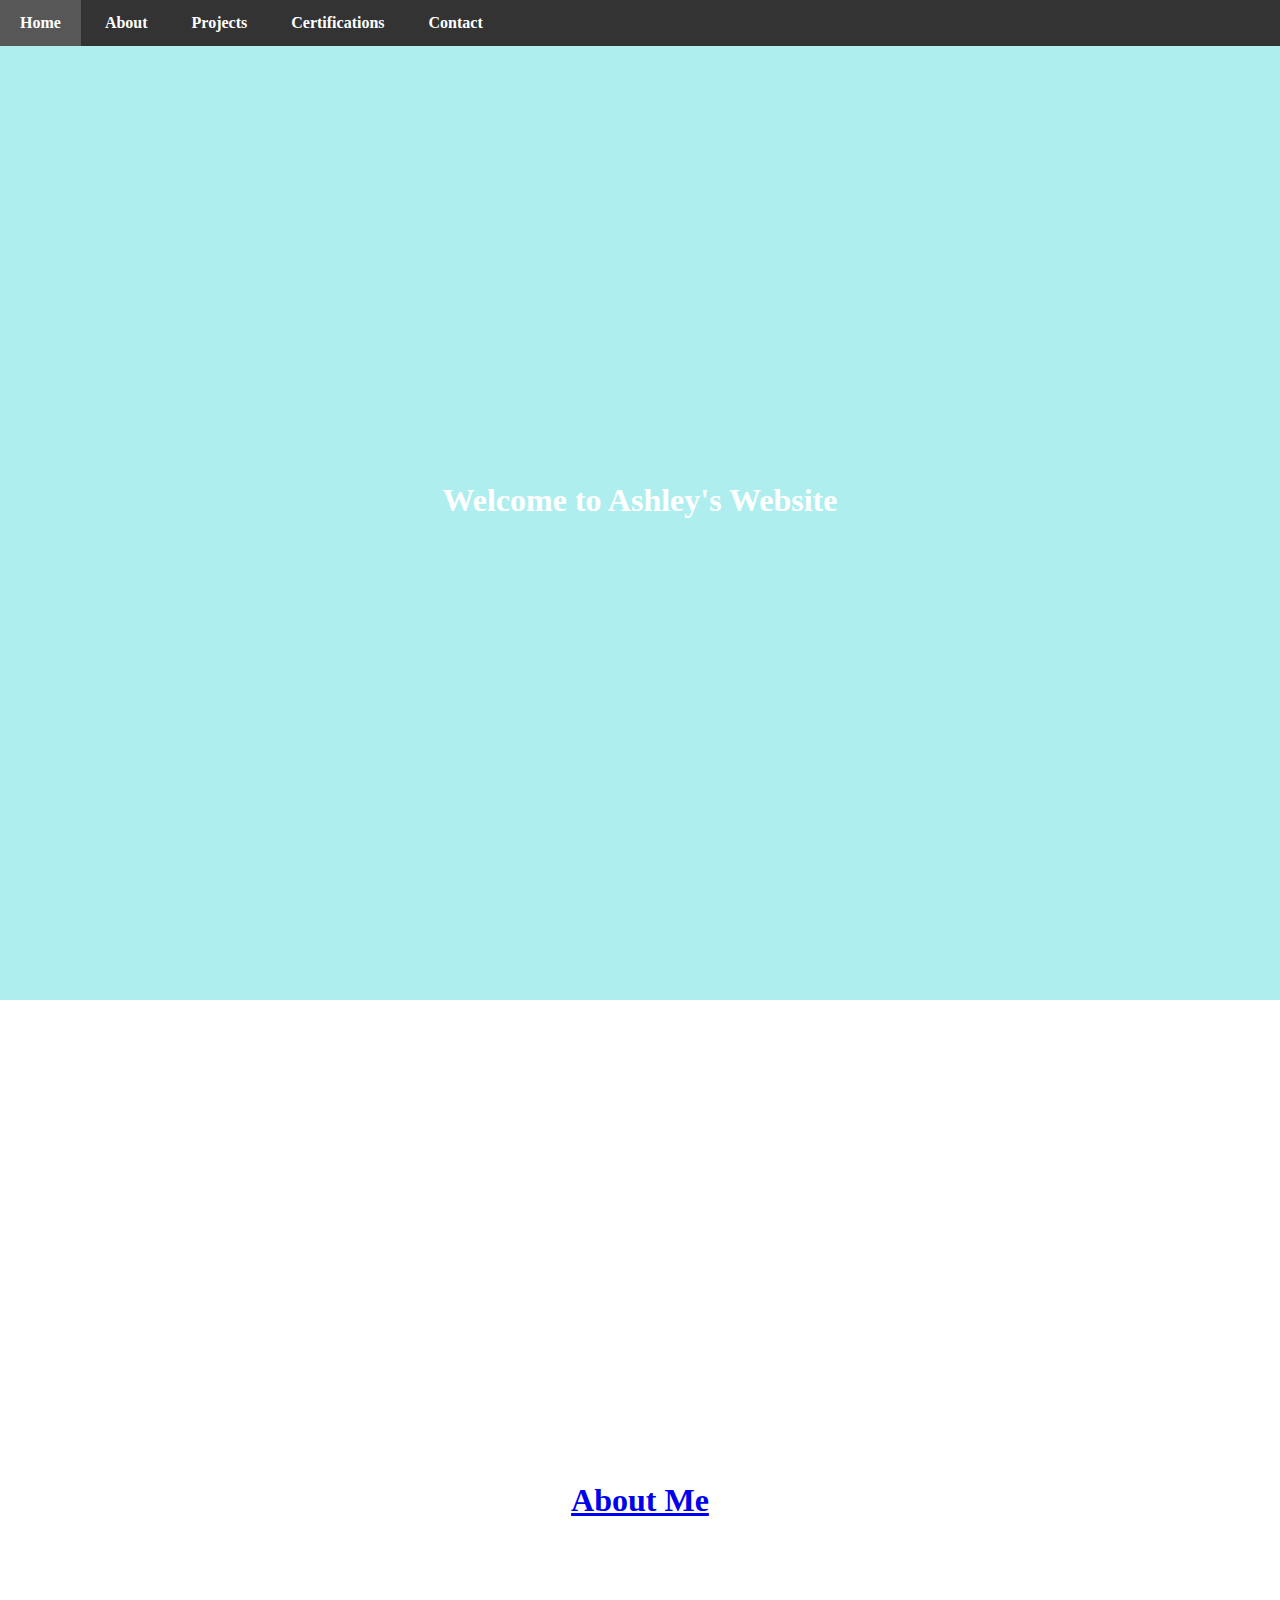
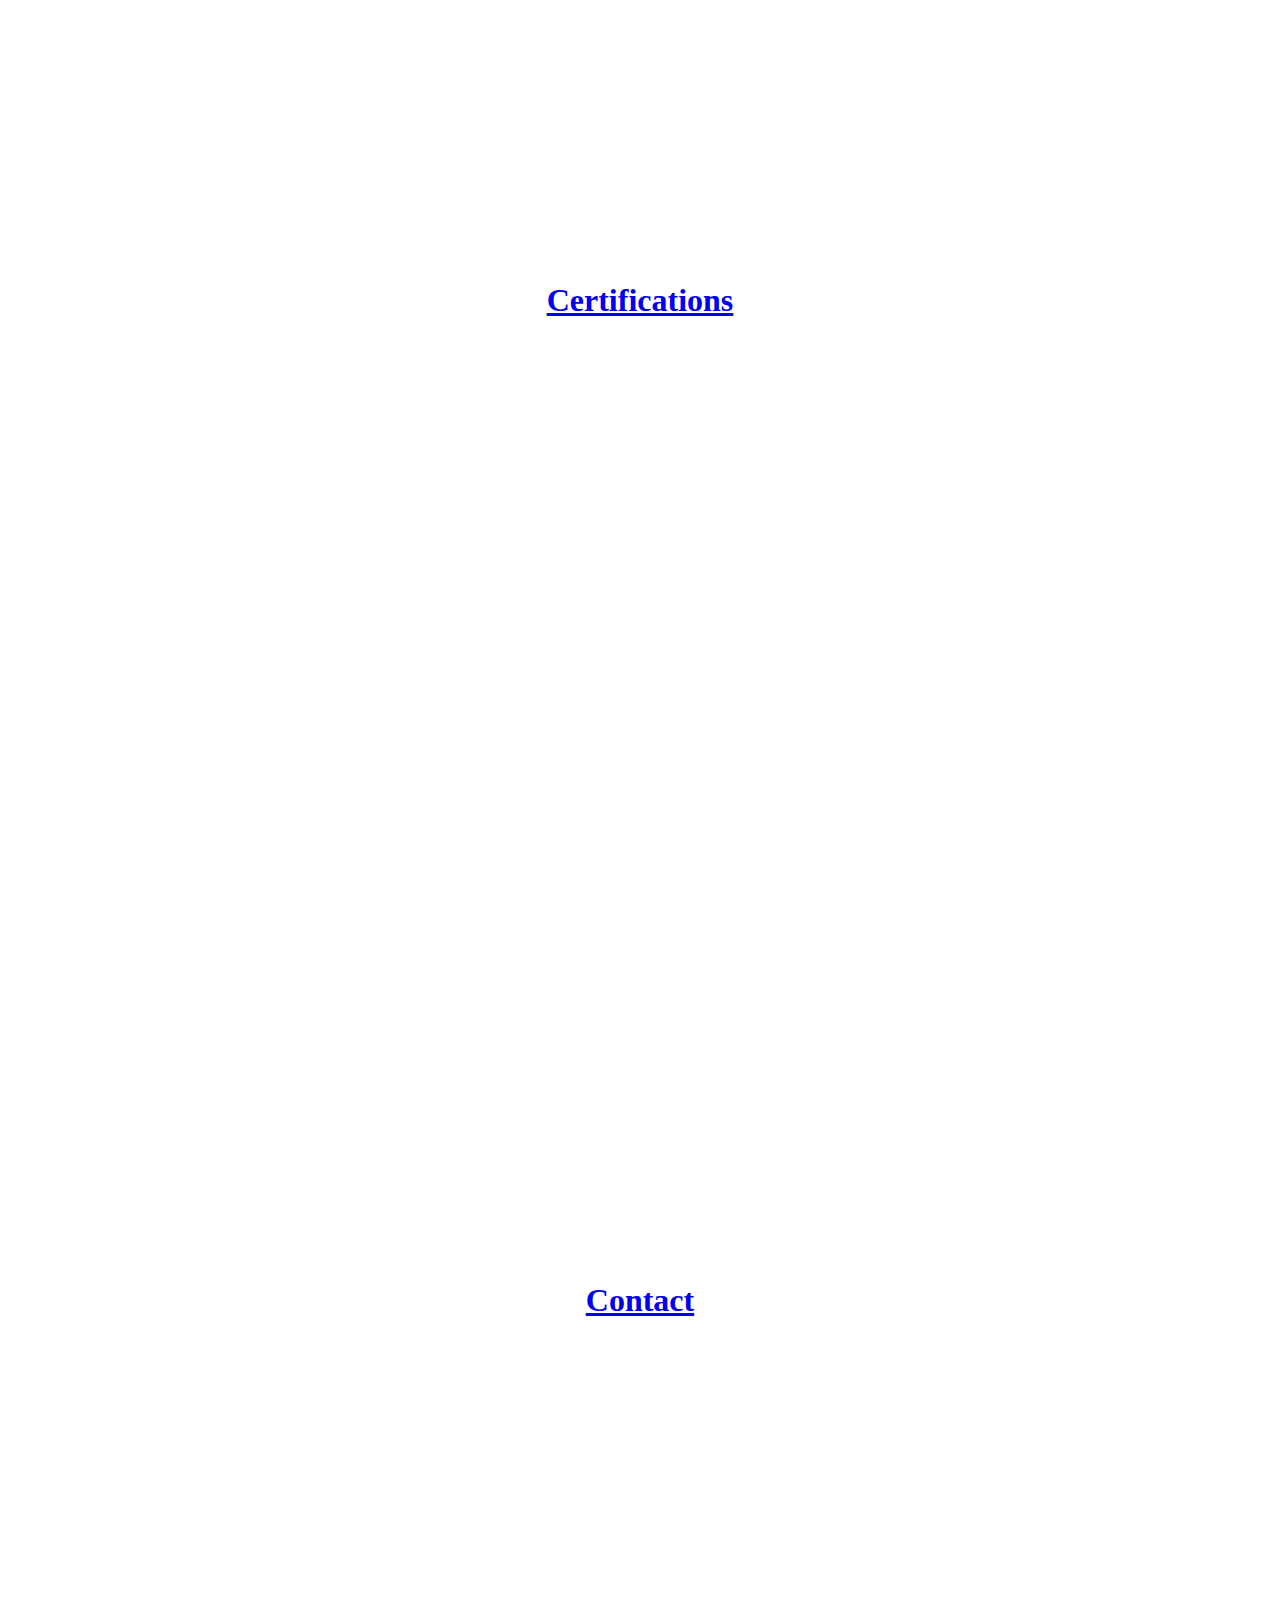
<file: index.html>
<!DOCTYPE html>
<html lang="en">
<head>
    <meta charset="UTF-8">
    <meta name="viewport" content="width=device-width, initial-scale=1.0">
    <title>Mywebsite</title>
    <style>
    

        body {
            font-family: 'Times New Roman', Times, serif;
            margin: 0;
            padding: 0;
            background-color: paleturquoise;
        }
        .navbar {
            background-color: #333;
            position: fixed;
            width: 100%;
            top: 0;
            z-index: 1000;
        }
        .navbar a {
            color: white;
            text-decoration: none;
            padding: 14px 20px;
            display: inline-block;
            font-weight: bold;
        }
        .navbar a:hover, .navbar a.active {
            background-color: #575757;
        }
        html {
            scroll-behavior: smooth;
        }

.section {
    text-align: center;
    padding: 50px;
    height: 100vh; /* Full screen height */
    display: flex;
    justify-content: center;
    align-items: center;
}
        .home-section {
    text-align: center;
    padding: 50px;
    height: 100vh; /* Full screen height */
    display: flex;
    justify-content: center;
    align-items: center;
    background-image: url('https://thinkbluemarble.com/wp-content/uploads/2023/07/butterflies.jpg');
    background-size: cover;
    background-position: center;
    background-repeat: no-repeat;
    color: white;
    font-weight: bold;
    
}
        .about-section {
            text-align: center;
            padding: 50px;
            background-color: white;
            color: black;
            background-image: url('https://images.rawpixel.com/image_800/czNmcy1wcml2YXRlL3Jhd3BpeGVsX2ltYWdlcy93ZWJzaXRlX2NvbnRlbnQvbHIvdjEwODEtYmctMDRjLXguanBn.jpg');
        background-size: cover;
    background-position: center;
background-repeat: no-repeat;
        }
        .projects-section {
    background-color: white;
    color: black;
    background-image: url('https://images.rawpixel.com/image_800/czNmcy1wcml2YXRlL3Jhd3BpeGVsX2ltYWdlcy93ZWJzaXRlX2NvbnRlbnQvbHIvdjEwODEtYmctMDRjLXguanBn.jpg');
    background-size: cover;
    background-position: center;
    background-repeat: no-repeat;
}

.certifications-section {
    background-color: white;
    color: black;
    background-image: url('https://images.rawpixel.com/image_800/czNmcy1wcml2YXRlL3Jhd3BpeGVsX2ltYWdlcy93ZWJzaXRlX2NvbnRlbnQvbHIvdjEwODEtYmctMDRjLXguanBn.jpg');
    background-size: cover;
    background-position: center;
    background-repeat: no-repeat;
}

.contact-section {
    background-color: white;
    color: black;
    background-image: url('https://images.rawpixel.com/image_800/czNmcy1wcml2YXRlL3Jhd3BpeGVsX2ltYWdlcy93ZWJzaXRlX2NvbnRlbnQvbHIvdjEwODEtYmctMDRjLXguanBn.jpg');
    background-size: cover;
    background-position: center;
    background-repeat: no-repeat;
}

    </style>
</head>
<body>
    <div class="navbar">
        <a href="#home">Home</a>
        <a href="#about">About</a>
        <a href="#projects">Projects</a>
        <a href="#certifications">Certifications</a>
        <a href="#contact">Contact</a>
    </div>
    <div id="home" class="section home-section">
    <h1><b>Welcome to Ashley's Website</b></h1>
    </div>
    <div id="about" class="section about-section">
        <a href="about_me.html" target="_blank"><h1>About Me</h1></a>
        </div>
        <div id="projects" class="section projects-section">
            <a href="project.html" target="_blank"><h1>Projects</h1></a>
        </div>
        <div id="certifications" class="section certifications-section">
            <a href="certification.html" target="_blank"><h1>Certifications</h1></a>
        </div>
        <div id="contact" class="section contact-section">
            <a href="contact2.html" target="_blank"><h1>Contact</h1></a>
            <br> <!--Adds space between the title and the link -->
        </div>
    

</body>
</html>
</file>
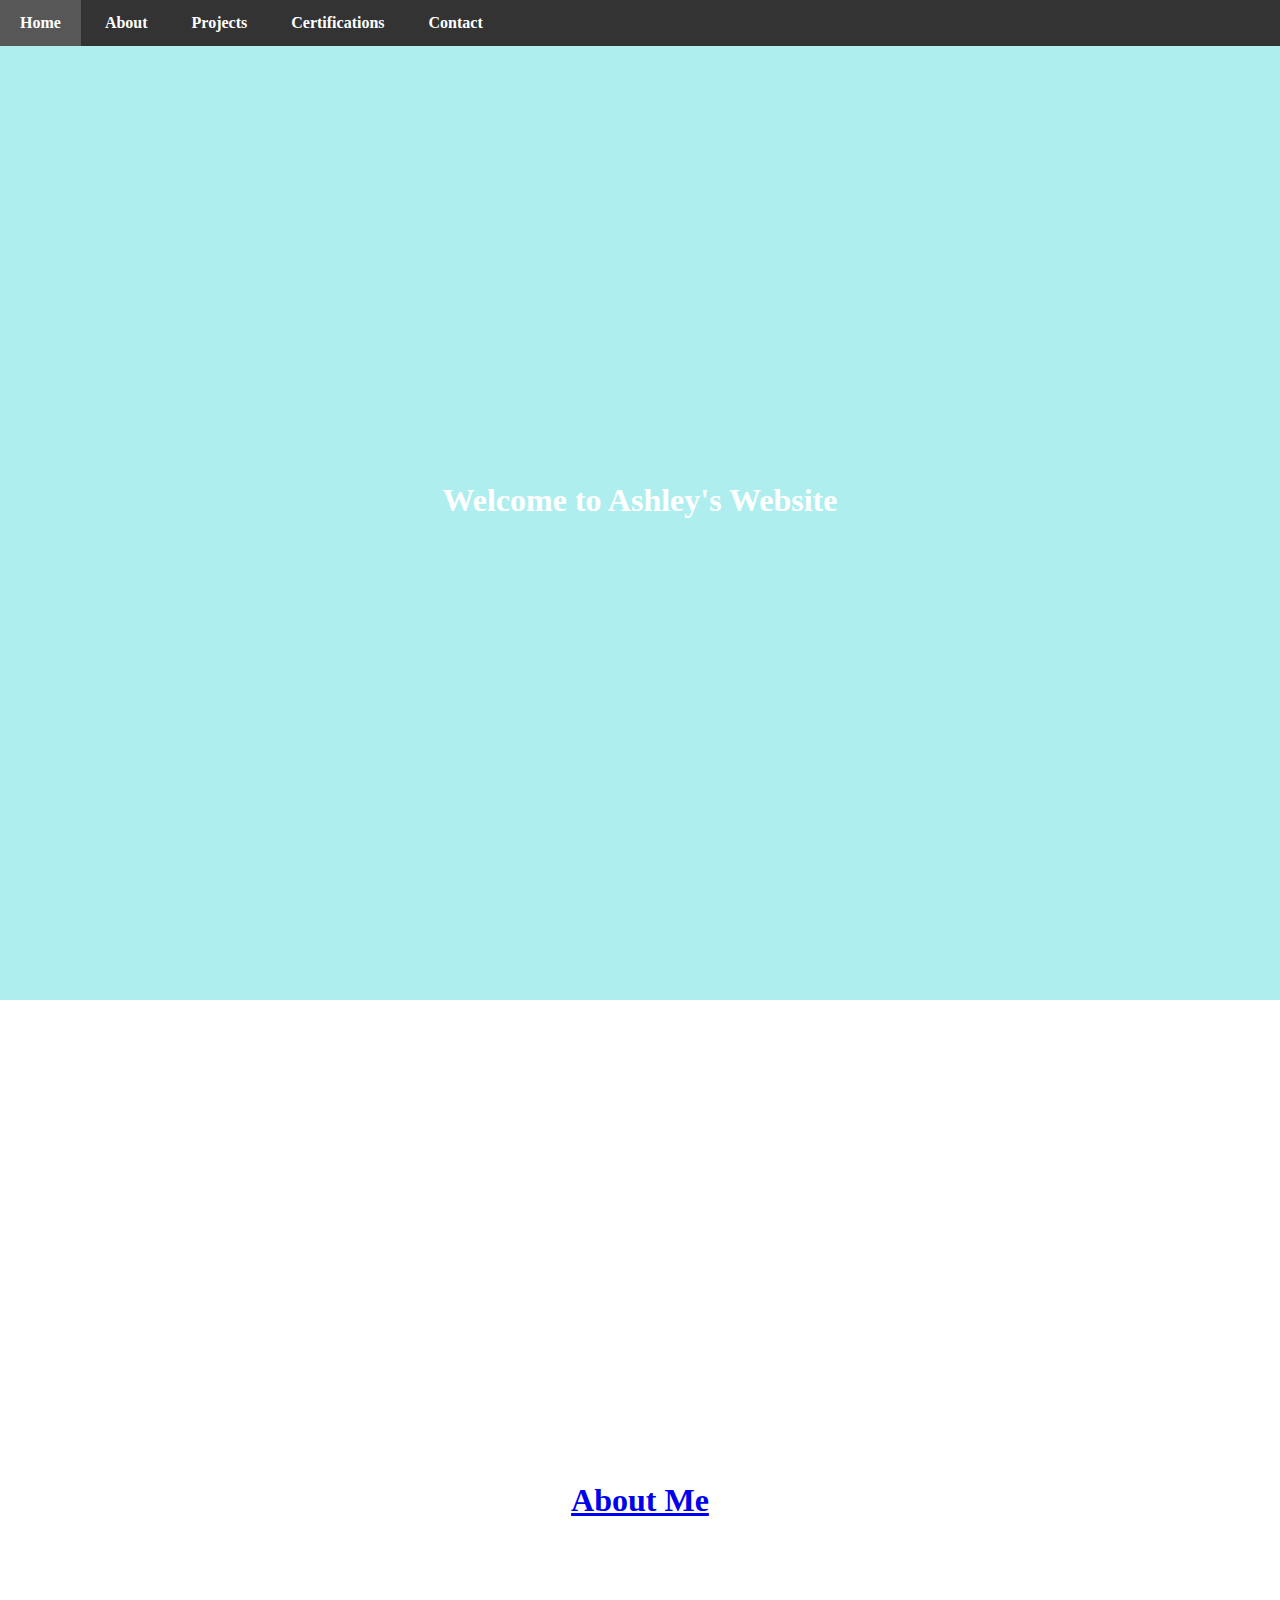
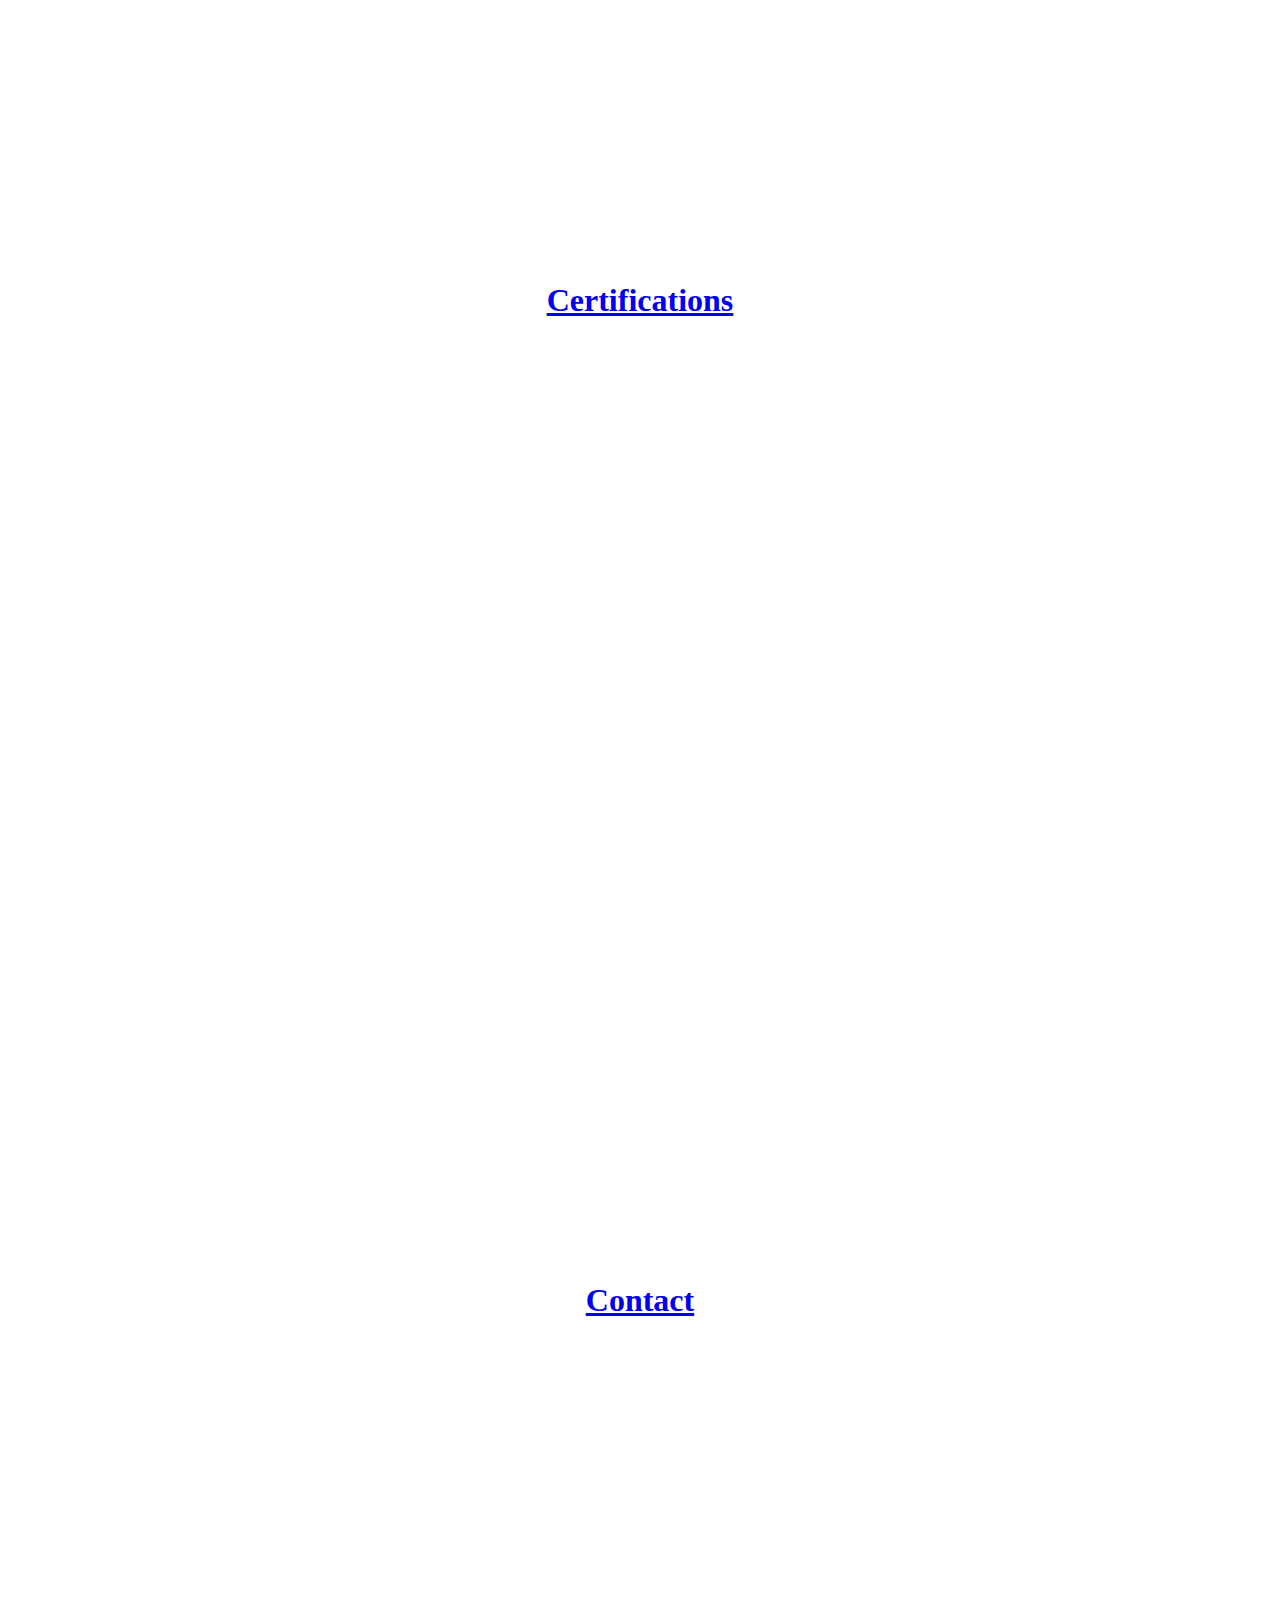
<file: ashleymalmeida.github.io/index.html>
<!DOCTYPE html>
<html lang="en">
<head>
    <meta charset="UTF-8">
    <meta name="viewport" content="width=device-width, initial-scale=1.0">
    <title>Mywebsite</title>
    <style>
    

        body {
            font-family: 'Times New Roman', Times, serif;
            margin: 0;
            padding: 0;
            background-color: paleturquoise;
        }
        .navbar {
            background-color: #333;
            position: fixed;
            width: 100%;
            top: 0;
            z-index: 1000;
        }
        .navbar a {
            color: white;
            text-decoration: none;
            padding: 14px 20px;
            display: inline-block;
            font-weight: bold;
        }
        .navbar a:hover, .navbar a.active {
            background-color: #575757;
        }
        html {
            scroll-behavior: smooth;
        }

.section {
    text-align: center;
    padding: 50px;
    height: 100vh; /* Full screen height */
    display: flex;
    justify-content: center;
    align-items: center;
}
        .home-section {
    text-align: center;
    padding: 50px;
    height: 100vh; /* Full screen height */
    display: flex;
    justify-content: center;
    align-items: center;
    background-image: url('https://thinkbluemarble.com/wp-content/uploads/2023/07/butterflies.jpg');
    background-size: cover;
    background-position: center;
    background-repeat: no-repeat;
    color: white;
    font-weight: bold;
    
}
        .about-section {
            text-align: center;
            padding: 50px;
            background-color: white;
            color: black;
            background-image: url('https://images.rawpixel.com/image_800/czNmcy1wcml2YXRlL3Jhd3BpeGVsX2ltYWdlcy93ZWJzaXRlX2NvbnRlbnQvbHIvdjEwODEtYmctMDRjLXguanBn.jpg');
        background-size: cover;
    background-position: center;
background-repeat: no-repeat;
        }
        .projects-section {
    background-color: white;
    color: black;
    background-image: url('https://images.rawpixel.com/image_800/czNmcy1wcml2YXRlL3Jhd3BpeGVsX2ltYWdlcy93ZWJzaXRlX2NvbnRlbnQvbHIvdjEwODEtYmctMDRjLXguanBn.jpg');
    background-size: cover;
    background-position: center;
    background-repeat: no-repeat;
}

.certifications-section {
    background-color: white;
    color: black;
    background-image: url('https://images.rawpixel.com/image_800/czNmcy1wcml2YXRlL3Jhd3BpeGVsX2ltYWdlcy93ZWJzaXRlX2NvbnRlbnQvbHIvdjEwODEtYmctMDRjLXguanBn.jpg');
    background-size: cover;
    background-position: center;
    background-repeat: no-repeat;
}

.contact-section {
    background-color: white;
    color: black;
    background-image: url('https://images.rawpixel.com/image_800/czNmcy1wcml2YXRlL3Jhd3BpeGVsX2ltYWdlcy93ZWJzaXRlX2NvbnRlbnQvbHIvdjEwODEtYmctMDRjLXguanBn.jpg');
    background-size: cover;
    background-position: center;
    background-repeat: no-repeat;
}

    </style>
</head>
<body>
    <div class="navbar">
        <a href="#home">Home</a>
        <a href="#about">About</a>
        <a href="#projects">Projects</a>
        <a href="#certifications">Certifications</a>
        <a href="#contact">Contact</a>
    </div>
    <div id="home" class="section home-section">
    <h1>Welcome to Ashley's Website</h1>
    </div>
    <div id="about" class="section about-section">
        <a href="about_me.html" target="_blank"><h1>About Me</h1></a>
        </div>
        <div id="projects" class="section projects-section">
            <a href="project.html" target="_blank"><h1>Projects</h1></a>
        </div>
        <div id="certifications" class="section certifications-section">
            <a href="certification.html" target="_blank"><h1>Certifications</h1></a>
        </div>
        <div id="contact" class="section contact-section">
            <a href="contact.html" target="_blank"><h1>Contact</h1></a>
            <br> <!--Adds space between the title and the link -->
        </div>
    

</body>
</html>
</file>
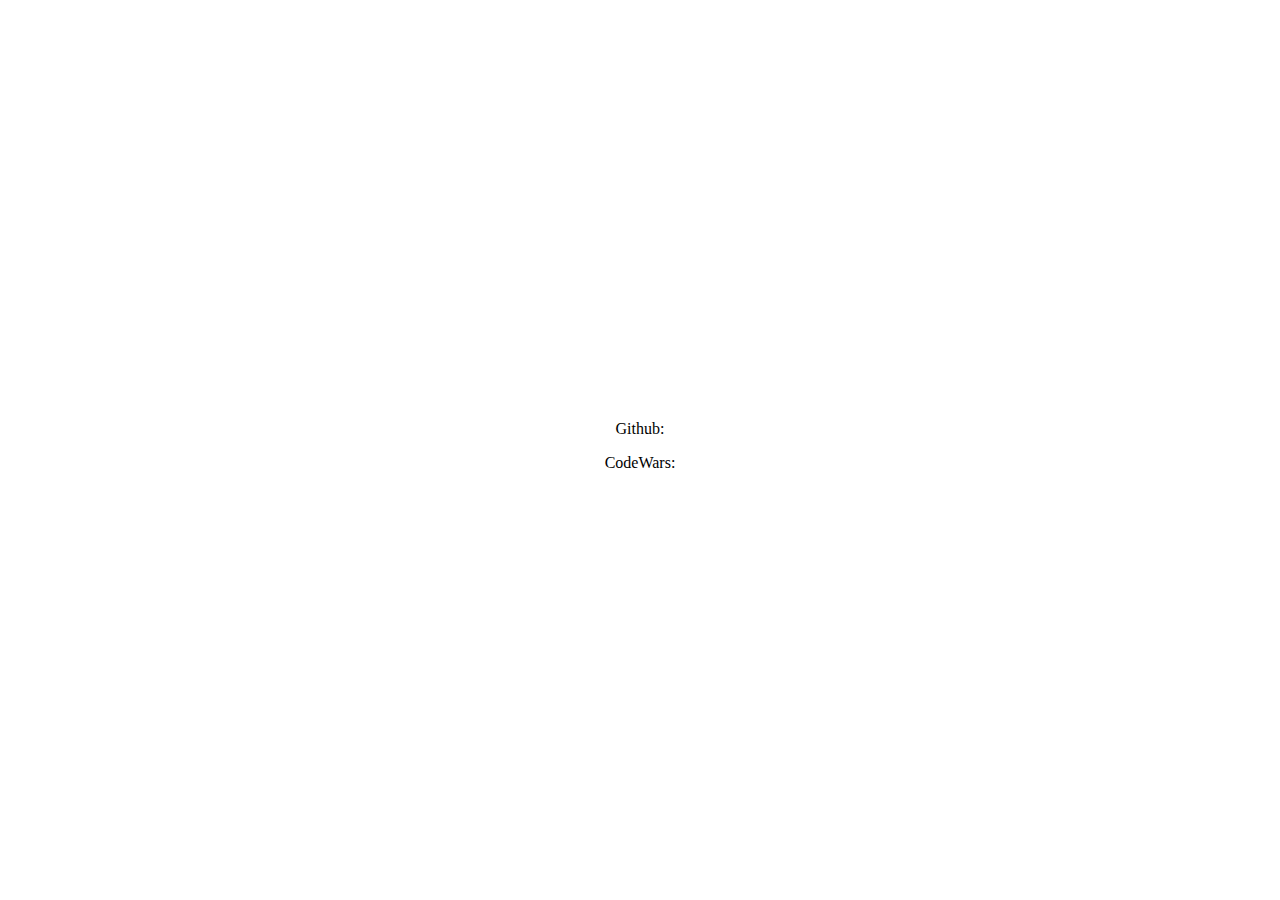
<file: about_me.html>
<!DOCTYPE html>
<html lang="en">
<head>
    <meta charset="UTF-8">
    <meta name="viewport" content="width=device-width, initial-scale=1.0">
    <title>Contact Me</title>
    <style>
        body {
            font-family: 'Times New Roman', Times, serif;
            text-align: center;
            padding: 50px;
           background-image: url('https://wallpapercave.com/wp/wp7097691.jpg');
           background-position: center;
           background-repeat: no-repeat;
        }
    </style>
</head>
<body>
    <p style="color: white; font-size: 30px;"><b>My name is Ashley Almeida and I am 17 years old, I am a junior at Chandler High School and enrolled in East Valley Institute Technology. I want to pursue my carrer in Engineering in Technologies as I find fit into that field based on my knowledge. I want to create and experience hands-on projects and real world scenarios to develop interest throughout time. I dedicate my time and energy towards my academic goals yearning for a good Improvement as time passes by to achieve everything . </b></p>
    <br>
    <h1 style="color: white; ">Experience</h1>
    <p>Github: </p>
    <p>CodeWars: </p>
   </body>
</html>
</file>
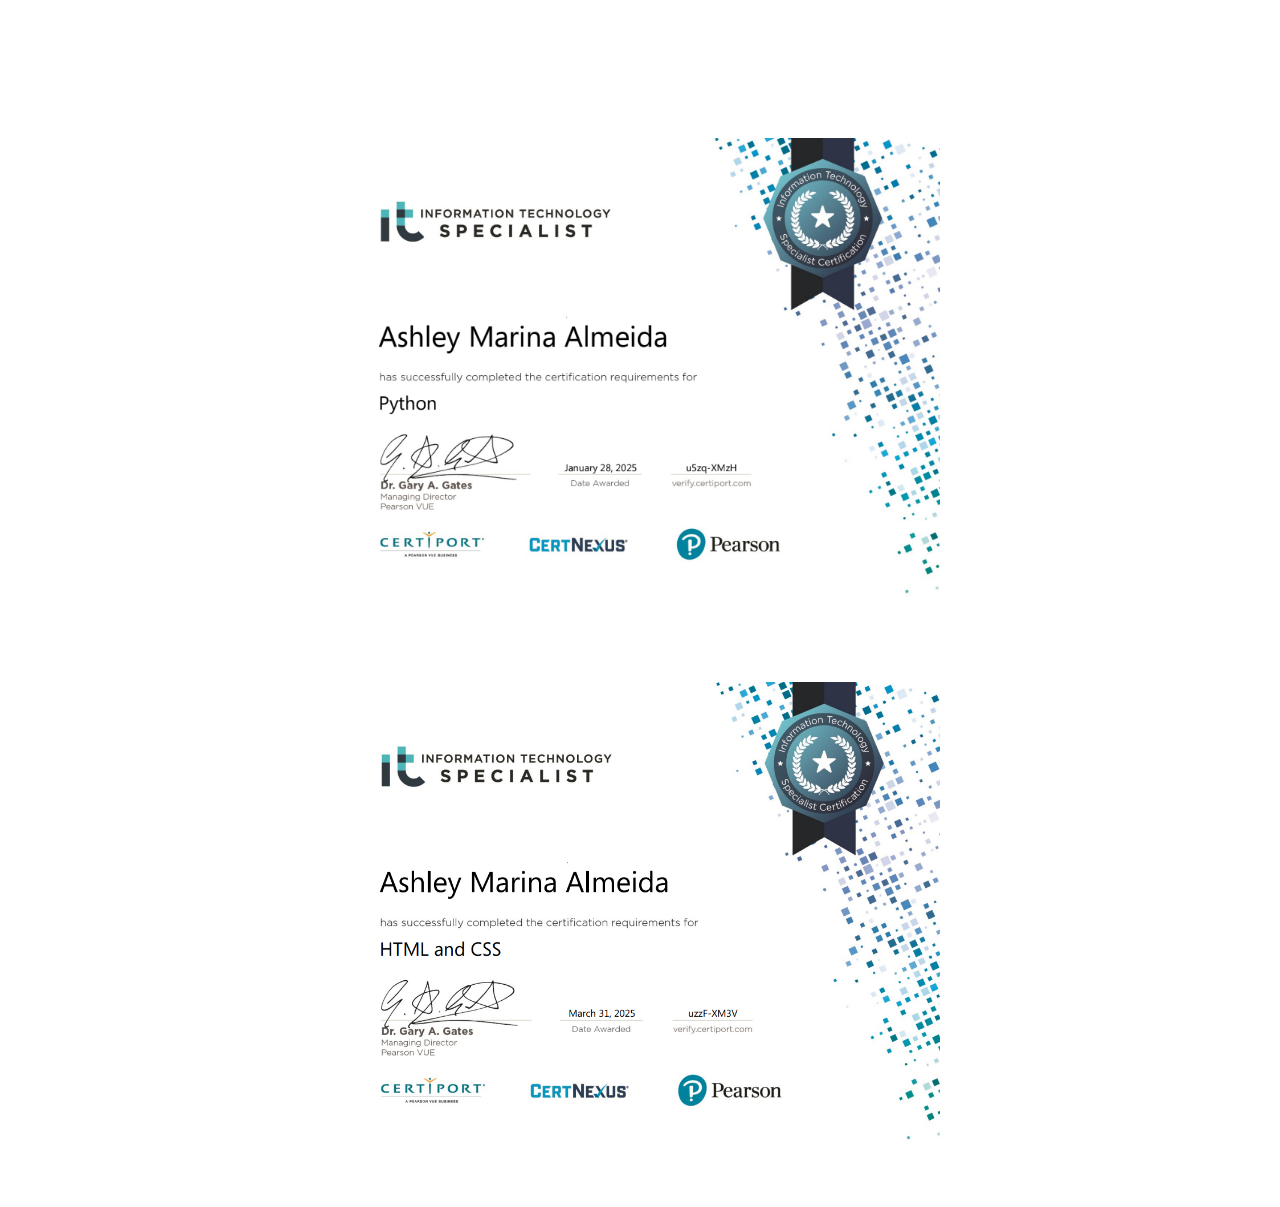
<file: certification.html>
<!DOCTYPE html>
<html lang="en">
<head>
    <meta charset="UTF-8">
    <meta name="viewport" content="width=device-width, initial-scale=1.0">
    <title>Contact Me</title>
    <style>
        body {
            font-family: 'Times New Roman', Times, serif;
            background-image: url('https://wallpapercave.com/wp/wp7097691.jpg');
            background-position: center;
            background-repeat: no-repeat;
            text-align: center;
            padding: 50px;
        }
    </style>
</head>
<body>
    <h1 style="color: white; font-family:  ;">Python Certification</h1>
    <img src="Python.png" alt="certification" width="600">
    <br>
    <h1 style="color: white; font-family: 'Segoe UI', Tahoma, Geneva, Verdana, sans-serif;">HTML and CSS Certification</h1>
    <img src="HTML-CSS.png" alt="certification" width="600">
</body>
</html>
</file>
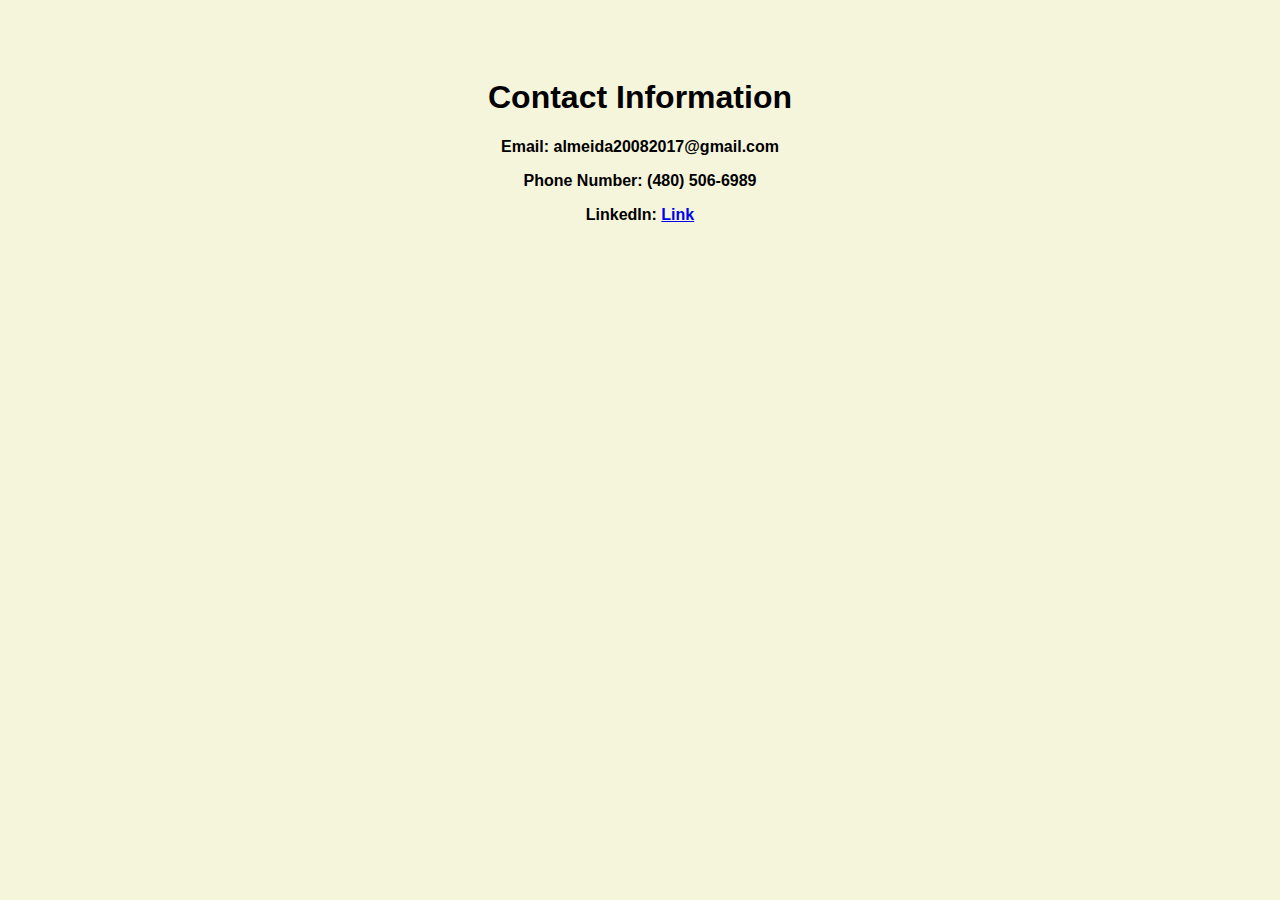
<file: contact2.html>
<!DOCTYPE html>
<html lang="en">
<head>
    <meta charset="UTF-8">
    <meta name="viewport" content="width=device-width, initial-scale=1.0">
    <title>Contact Me</title>
    <style>
        body {
            font-family: 'Times New Roman', Times, serif;
            background-color: beige;
            text-align: center;
            padding: 50px;
        }
    </style>
</head>
<body>
    <h1 style="font-family:'Trebuchet MS', 'Lucida Sans Unicode', 'Lucida Grande', 'Lucida Sans', Arial, sans-serif">Contact Information</h1>
    <p style="font-family: 'Segoe UI', Tahoma, Geneva, Verdana, sans-serif;"><b>Email: almeida20082017@gmail.com</b></p>
    <p style="font-family: 'Segoe UI', Tahoma, Geneva, Verdana, sans-serif;"><b>Phone Number: (480) 506-6989</b></p>
    <p style="font-family: 'Segoe UI', Tahoma, Geneva, Verdana, sans-serif;"><b>LinkedIn: <a href="https://www.linkedin.com/in/ashley-almeida-9b566634b/?trk=public-profile-join-page" target="_blank">Link</a></b></p>

    
</body>
</html>
</file>
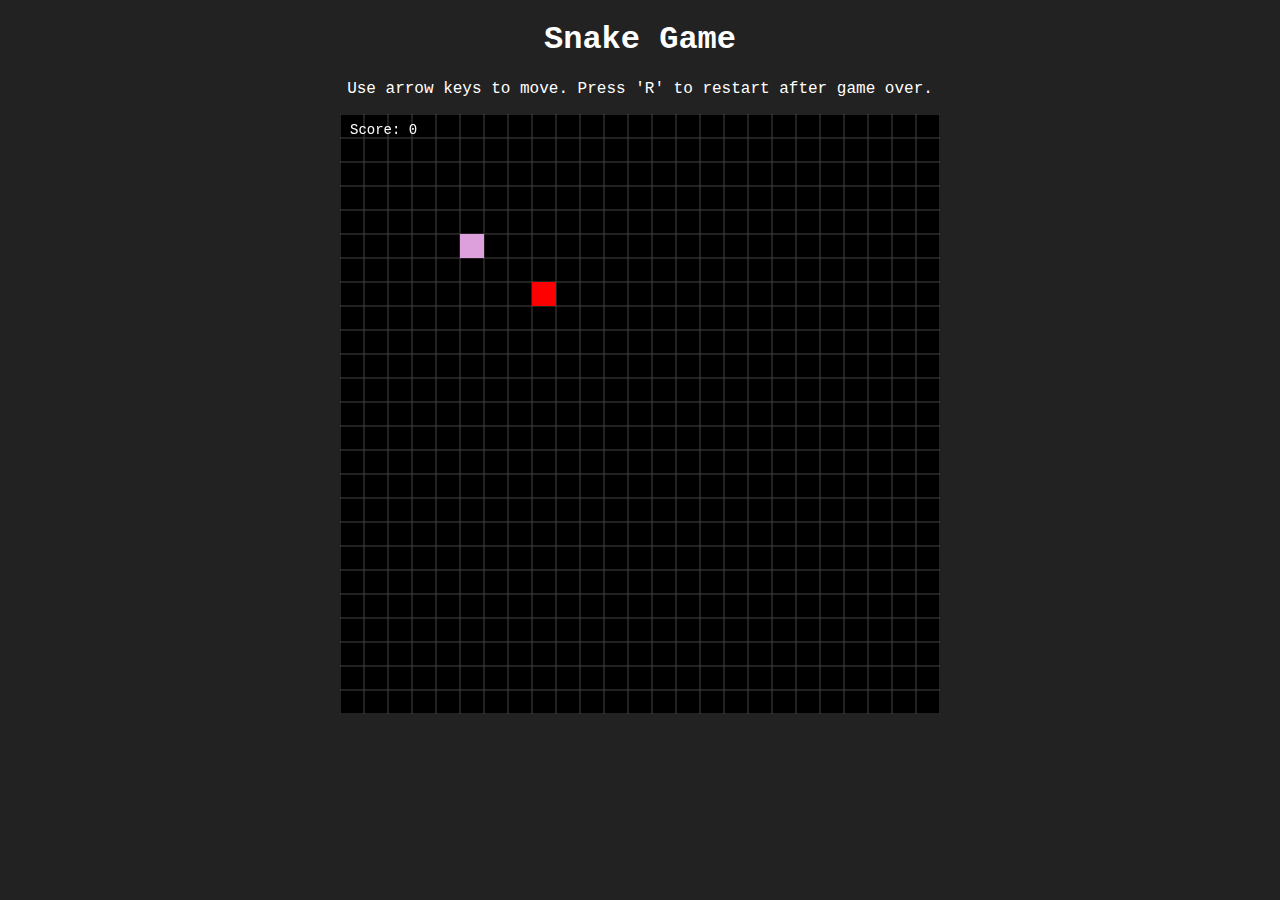
<file: index2.html>
<!DOCTYPE html>
<html>
<head>
  <title>Snake Game</title>
  <style>
    canvas {
      background-color: black;
      display: block;
      margin: auto;
    }
    body {
      font-family: 'Courier New', monospace;
      text-align: center;
      color: white;
      background-color: #222;
    }
  </style>
</head>
<body>
  <h1>Snake Game</h1>
  <p>Use arrow keys to move. Press 'R' to restart after game over.</p>
  <canvas id="gameCanvas" width="625" height="625"></canvas>
  <script src="snake.js"></script>
</body>
</html>
</file>
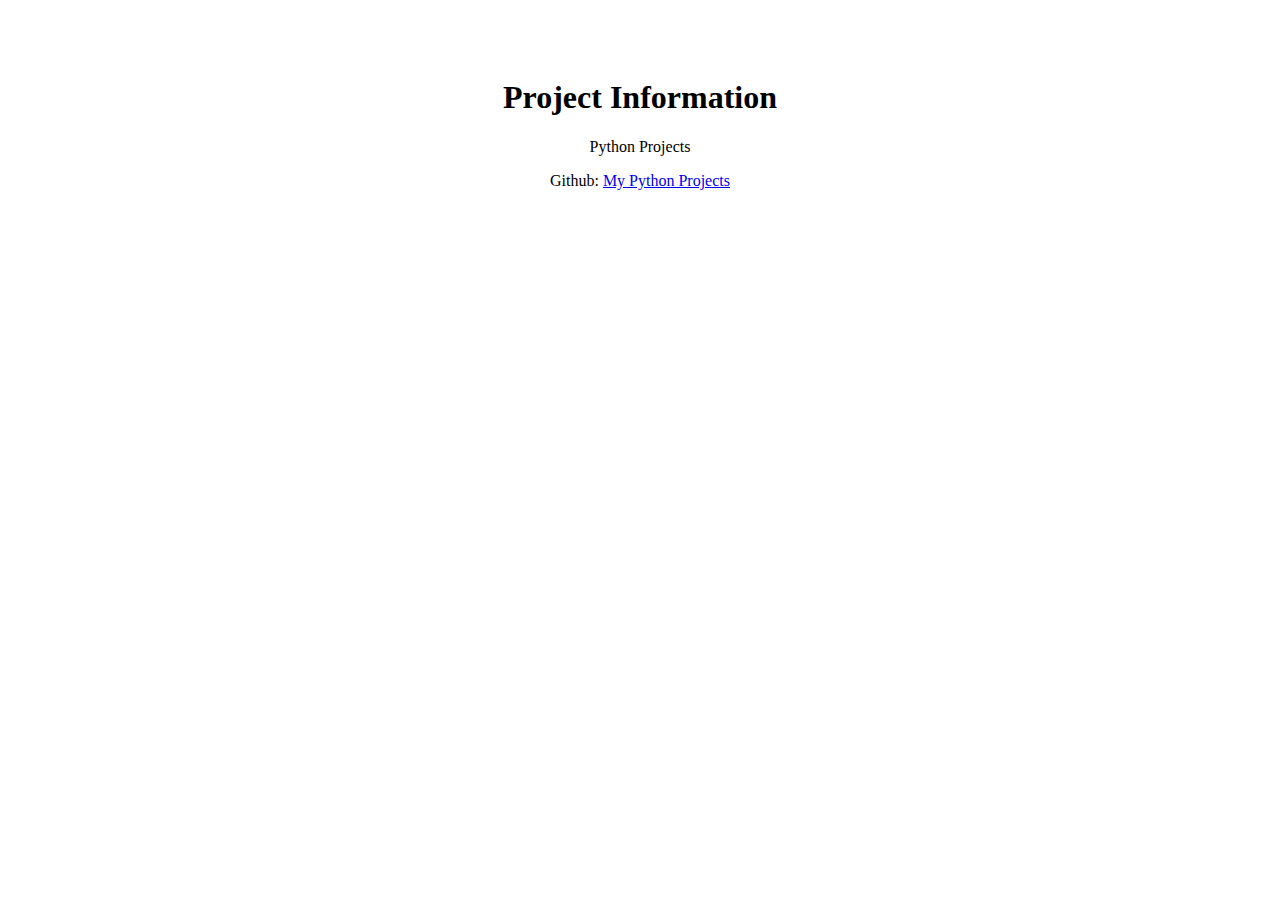
<file: project.html>
<!DOCTYPE html>
<html lang="en">
<head>
    <meta charset="UTF-8">
    <meta name="viewport" content="width=device-width, initial-scale=1.0">
    <title>Projects</title>
    <style>
        body {
            font-family: 'Times New Roman', Times, serif;
            background-color: white;
            text-align: center;
            padding: 50px;
        }
    </style>
</head>
<body>
    <h1>Project Information</h1>
    <p>Python Projects</p>
    <p>Github: <a href="https://github.com/ashleymalmeida/Python-Projects" target="_blank">My Python Projects</a></p>
</body>
</html>
</file>
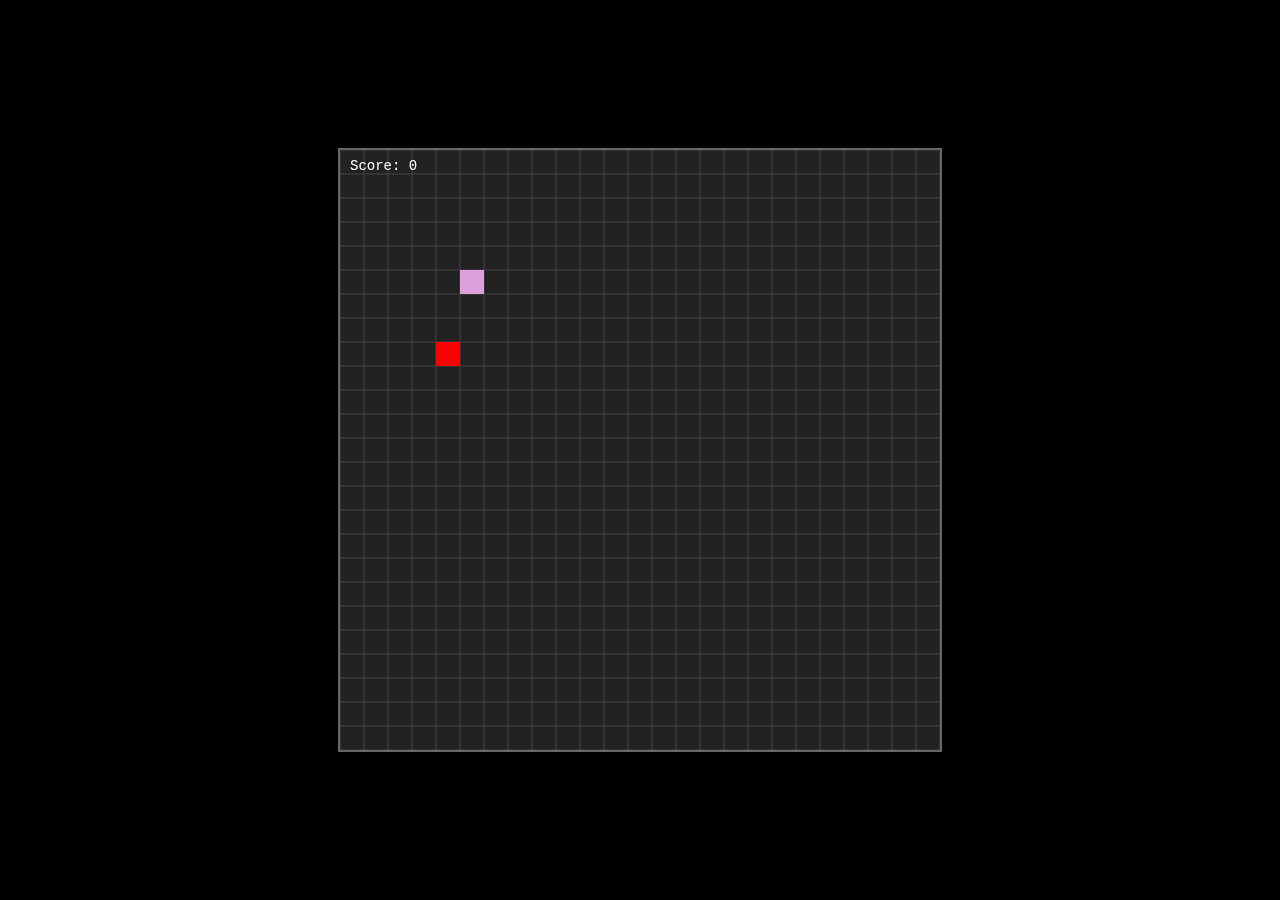
<file: snake.html>
<!DOCTYPE html>
<html>
<head>
  <meta charset="UTF-8" />
  <meta name="viewport" content="width=device-width, initial-scale=1" />
  <title>Responsive Snake Game</title>
  <style>
    body {
      margin: 0;
      background: black;
      display: flex;
      justify-content: center;
      align-items: center;
      height: 100vh;
      overflow: hidden;
    }
    canvas {
      background: #222;
      display: block;
      max-width: 100vw;
      max-height: 100vh;
      border: 2px solid #666;
      image-rendering: pixelated; /* keeps crisp pixels */
    }
  </style>
</head>
<body>
  <canvas id="gameCanvas"></canvas>
  <script src="snake.js"></script>
</body>
</html>
</file>
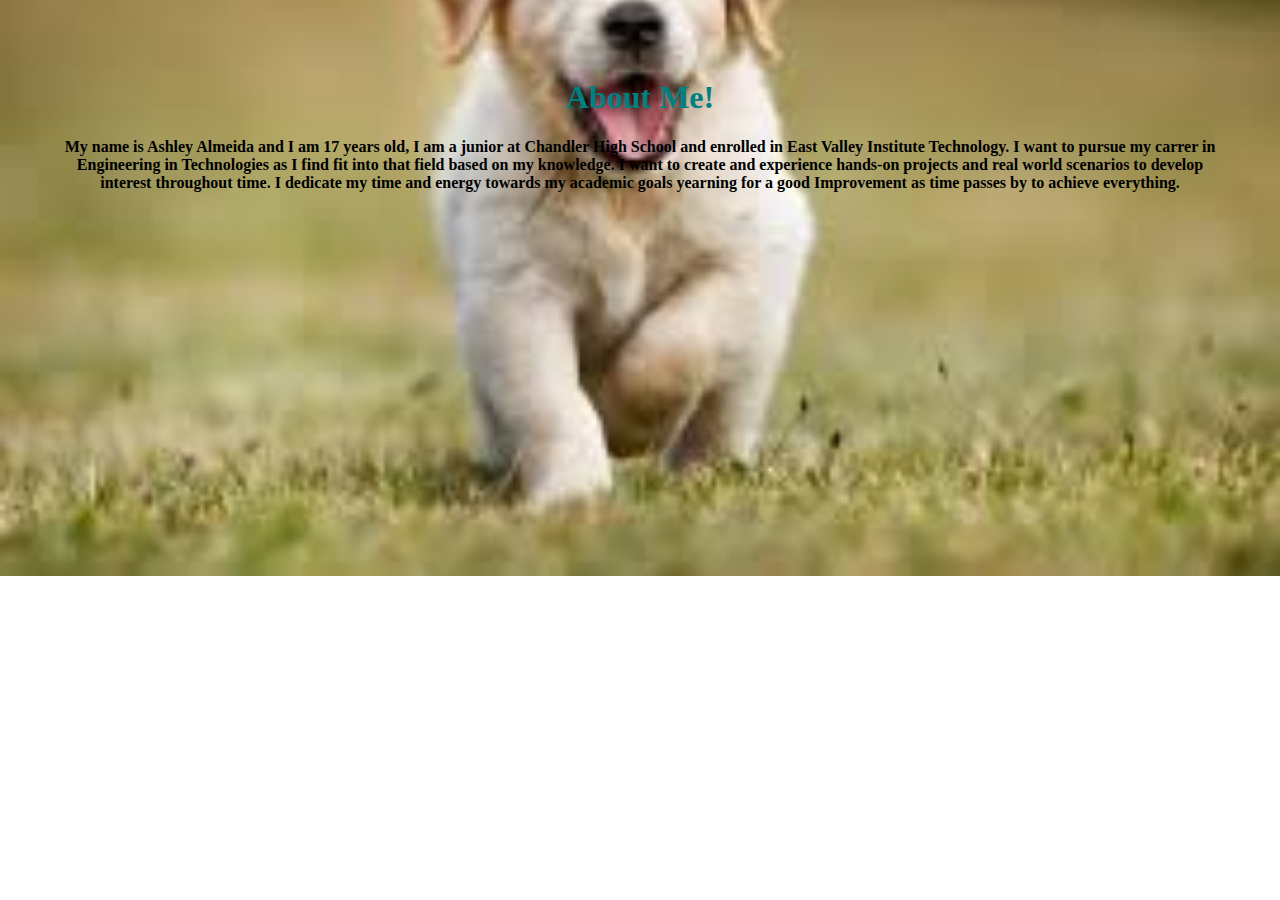
<file: ashleymalmeida.github.io/about_me.html>
<!DOCTYPE html>
<html lang="en">
<head>
    <meta charset="UTF-8">
    <meta name="viewport" content="width=device-width, initial-scale=1.0">
    <title>Contact Me</title>
    <style>
        body {
            font-family: 'Times New Roman', Times, serif;
            text-align: center;
            padding: 50px;
            background-image: url('[data-uri]');
            background-size: cover;
            background-repeat: no-repeat;
            background-position: center;
        }
    </style>
</head>
<body>
    <h1 style="color: teal;">About Me!</h1>
    <p><b>My name is Ashley Almeida and I am 17 years old, I am a junior at Chandler High School and enrolled in East Valley Institute Technology. I want to pursue my carrer in Engineering in Technologies as I find fit into that field based on my knowledge. I want to create and experience hands-on projects and real world scenarios to develop interest throughout time. I dedicate my time and energy towards my academic goals yearning for a good Improvement as time passes by to achieve everything. </b></p>
   </body>
</html>
</file>
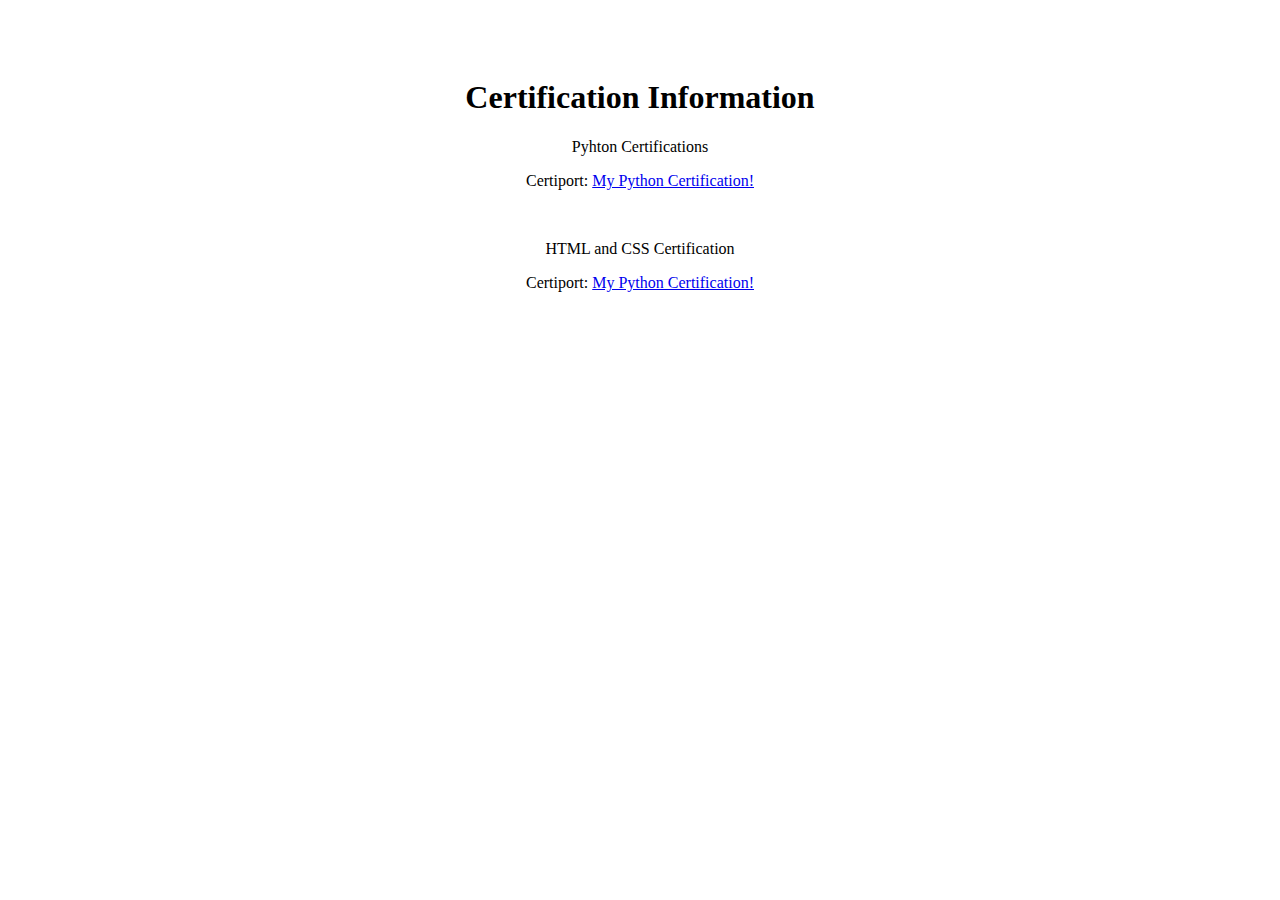
<file: ashleymalmeida.github.io/certification.html>
<!DOCTYPE html>
<html lang="en">
<head>
    <meta charset="UTF-8">
    <meta name="viewport" content="width=device-width, initial-scale=1.0">
    <title>Contact Me</title>
    <style>
        body {
            font-family: 'Times New Roman', Times, serif;
            background-color: white;
            text-align: center;
            padding: 50px;
        }
    </style>
</head>
<body>
    <h1>Certification Information</h1>
    <p>Pyhton Certifications</p>
    <p>Certiport: <a href="https://drive.google.com/file/d/1de2ahPe1pttxkBKWo6roz-t1j-OL3Tqr/view" target="_blank">My Python Certification!</a></p>
    <br>
    <p>HTML and CSS Certification</p>
    <p>Certiport: <a href="https://drive.google.com/file/d/19L3Bh1FY1O2_hHBXuAihLhYGBgWCtxyz/view" target="_blank">My Python Certification!</a></p>
</body>
</html>
</file>
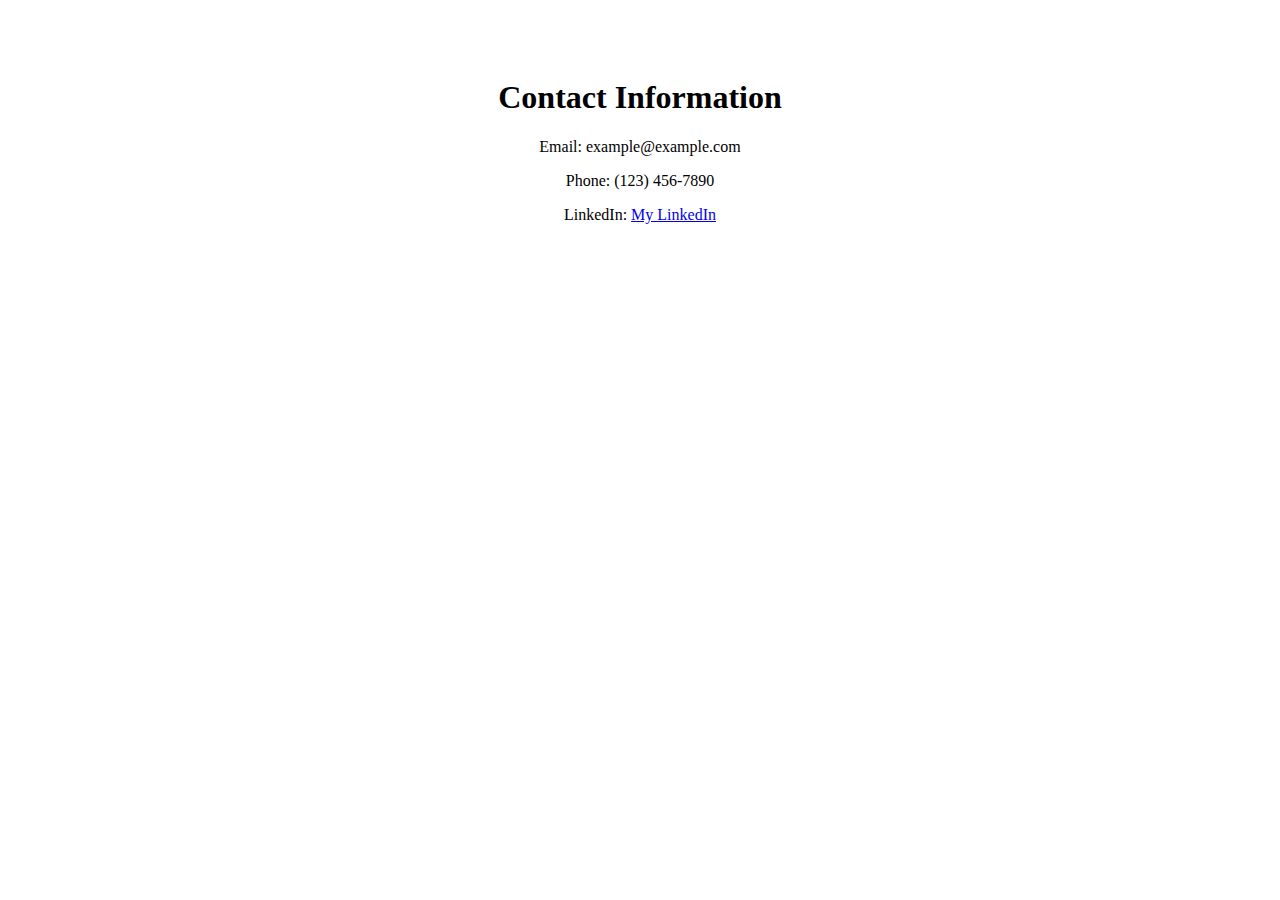
<file: ashleymalmeida.github.io/contact.html>
<!DOCTYPE html>
<html lang="en">
<head>
    <meta charset="UTF-8">
    <meta name="viewport" content="width=device-width, initial-scale=1.0">
    <title>Contact Me</title>
    <style>
        body {
            font-family: 'Times New Roman', Times, serif;
            background-color: white;
            text-align: center;
            padding: 50px;
        }
    </style>
</head>
<body>
    <h1>Contact Information</h1>
    <p>Email: example@example.com</p>
    <p>Phone: (123) 456-7890</p>
    <p>LinkedIn: <a href="www.linkedin.com/in/ashley-almeida-9b566634b" target="_blank">My LinkedIn</a></p>
</body>
</html>
</file>
